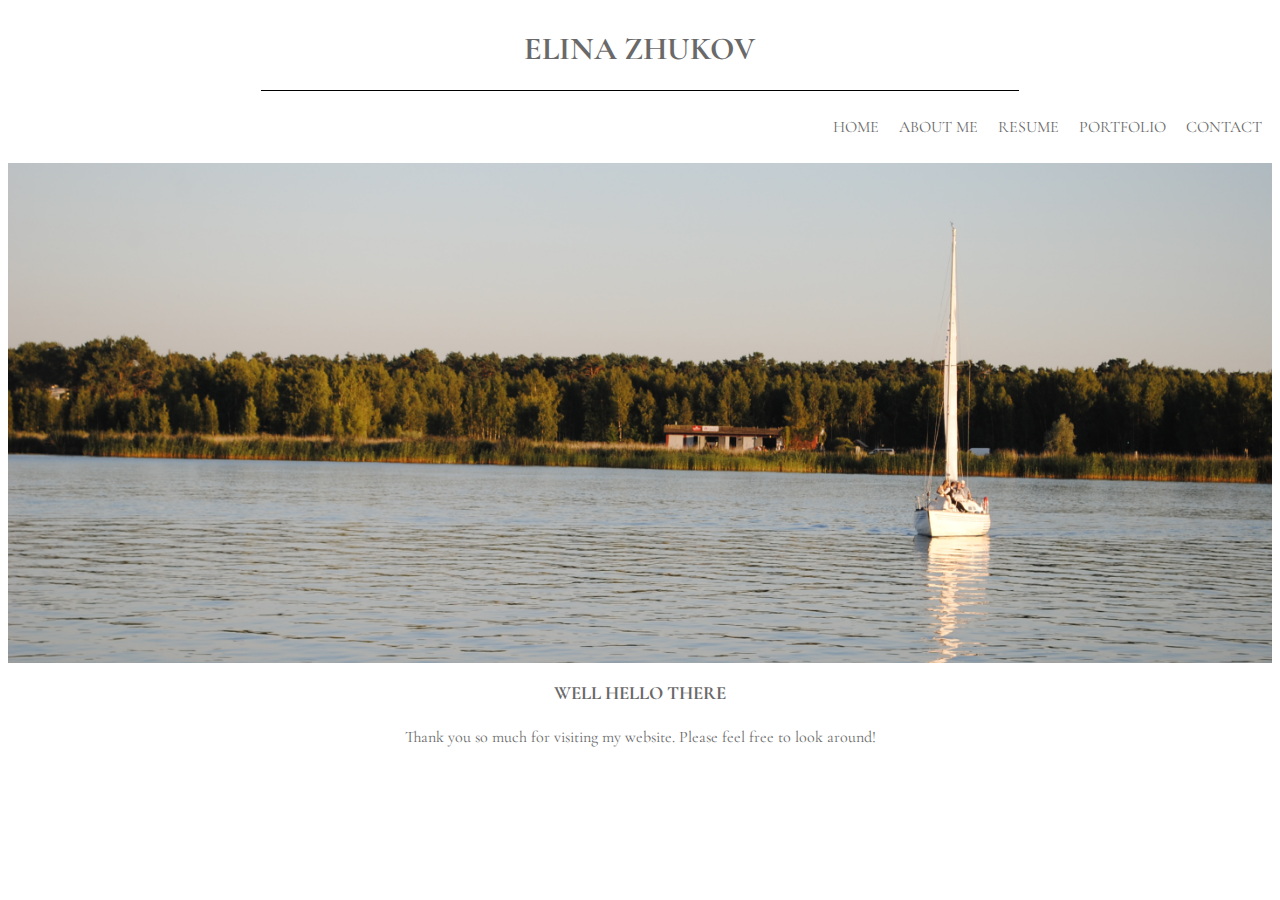
<file: index.html>
<!DOCTYPE html>
<html lang="en">
<head>
    <meta charset="UTF-8">
    <meta name="viewport" content="width=device-width, initial-scale=1">
    <title>Welcome</title>
    <link rel="stylesheet" href="https://necolas.github.io/normalize.css/5.0.0/normalize.css">
    <link rel="stylesheet" href="/CSS/styles.css">
    <link href="https://fonts.googleapis.com/css?family=Cormorant+Garamond" rel="stylesheet">
    
</head>

<body>
   <div class="about-name">
<h1 class="tag name">Elina Zhukov</h1>
   </div>  
    
    <nav>
        <ul>
            <li><a href="index.html">Home</a></li>
            <li><a href="about.html">About Me</a></li>
            <li><a href="resume.html">Resume</a></li>
            <li><a href="portfolio.html">Portfolio</a></li>
            <li><a href="contact.html">Contact</a></li>
        </ul>
    </nav> 
    
<header>
    <img src="img/water.JPG" alt="MainImage" class="main-image">
    <p class="tag greeting">Hello!</p>
</header>

<main>   
    <h3>Well Hello There</h3>
    <p> Thank you so much for visiting my website. Please feel free to look around!</p>
</main>
    </body>
</html>
</file>
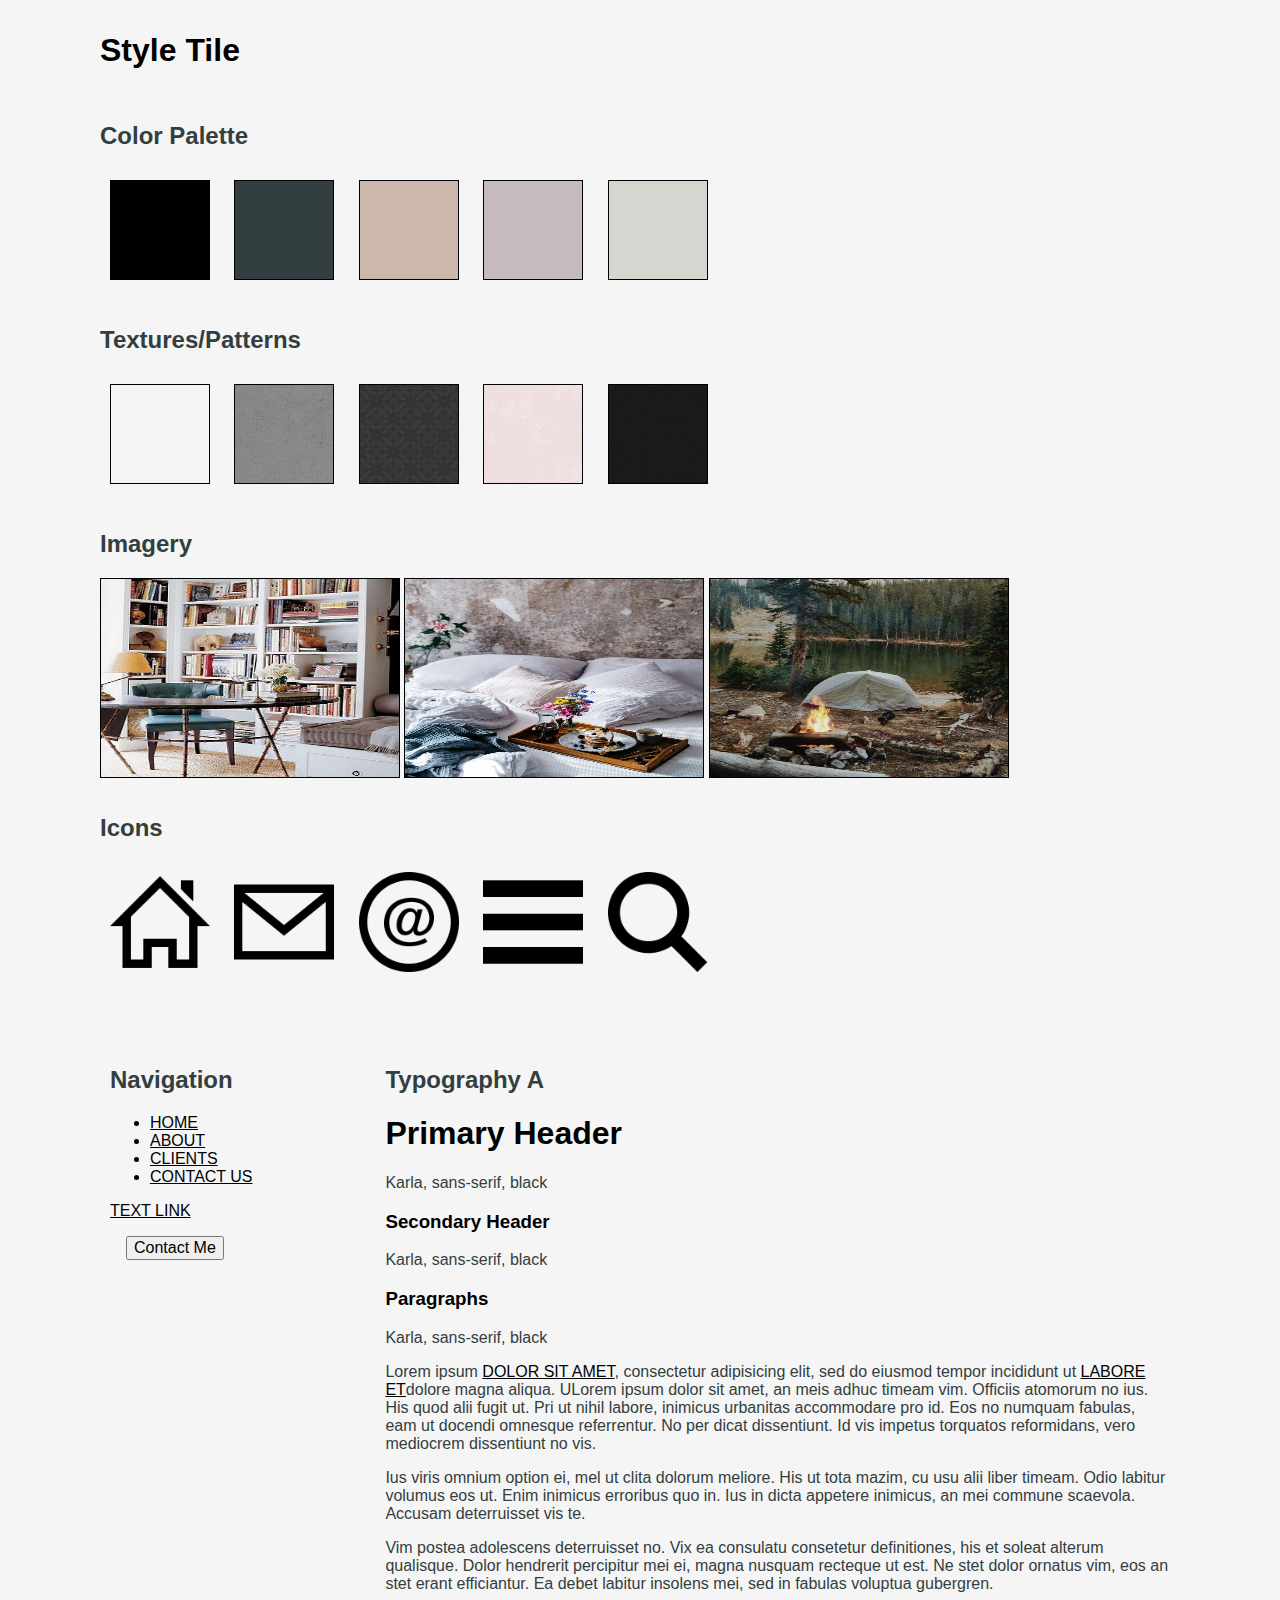
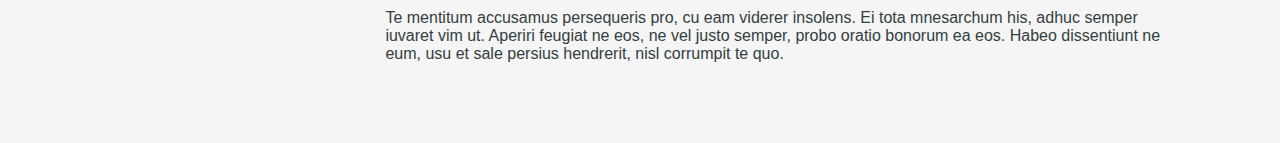
<file: styletile/index.html>
<!doctype html>
<html lang="en">
<head>
  <meta charset="UTF-8" />
  <title>Style Tile</title>

 <link href='https://fonts.googleapis.com/css?family=Henny+Penny' rel='stylesheet' type='text/css'>    	
			
  <link rel="stylesheet" href="css/normalize.css">
  <link rel="stylesheet" href="css/grid.css">	
  <link rel="stylesheet" href="css/tile-template.css"> 			
  <link rel="stylesheet" href="css/styles.css">	
	
</head>
<body>
	

<!-- Project Info -->
	<section class="grid-container">
		<h1>Style Tile</h1>
	</section>

<!-- 
	Color Palette 
	* Add more colors to palette using: 
-->
	<section class="grid-container">
		<h2>Color Palette</h2>
		<div class="color-1"></div>
		<div class="color-2"></div>
		<div class="color-3"></div>
		<div class="color-4"></div>
		<div class="color-5"></div>		
	</section>

<!-- 
	Textues & Patterns 
	* Add more textures or patterns
-->
	<section class="grid-container">
		<h2>Textures/Patterns</h2>
		<div class="pattern-1"></div>
		<div class="pattern-2"></div>
		<div class="pattern-3"></div>
		<div class="pattern-4"></div>
		<div class="pattern-5"></div>
	</section>

<!-- 
	Imagery
-->
	<section class="grid-container">
		<h2>Imagery</h2>
		<div class="imagery-1">
			<img src="img/library.png">
		</div>
		<div class="imagery-2">
			<img src="img/morning.png">
		</div>
		<div class="imagery-3">
			<img src="img/outdoors.png">
		</div>
	
	</section>

<!-- 
	Icons
-->
	<section class="grid-container">
		<h2>Icons</h2>
		<div class="icon-1">
			<img src="img/home.png">
		</div>
		<div class="icon-2">
			<img src="img/email.png">
		</div>
		<div class="icon-3">
			<img src="img/contact.png">
		</div>
		<div class="icon-4">
			<img src="img/menu.png">
		</div>
		<div class="icon-5">
			<img src="img/search.png">
		</div>
	</section>	

<!-- Navigation -->
<section class="grid-container">
	
<!-- Primary Navigation -->	
	<section class="grid-3">
		<h2>Navigation</h2>
		<nav role='navigation'>
		  <ul>
		    <li><a href="#">Home</a></li>
		    <li><a href="#">About</a></li>
		    <li><a href="#">Clients</a></li>
		    <li><a href="#">Contact Us</a></li>
		  </ul>
		</nav>
		
		<p><a href="#">Text Link</a></p>
		<p><button>Contact Me</button></p>

	</section>
		
	<!--  Typography Option 1 -->
	<section class="grid-9">				

		<h2>Typography A</h2>

		<h1>Primary Header</h1>
		<p>Karla, sans-serif, black </p>
		
		<h3>Secondary Header</h3>
		<p>Karla, sans-serif, black</p>
		
		<h3>Paragraphs</h3>
		<p>Karla, sans-serif, black</p>
			
		<p>Lorem ipsum <a href="#">dolor sit amet</a>, consectetur adipisicing elit, sed do eiusmod
		tempor incididunt ut <a href="#">labore et</a>dolore magna aliqua. ULorem ipsum dolor sit amet, an meis adhuc timeam vim. Officiis atomorum no ius. His quod alii fugit ut. Pri ut nihil labore, inimicus urbanitas accommodare pro id. Eos no numquam fabulas, eam ut docendi omnesque referrentur. No per dicat dissentiunt. Id vis impetus torquatos reformidans, vero mediocrem dissentiunt no vis.
			
		<p>Ius viris omnium option ei, mel ut clita dolorum meliore. His ut tota mazim, cu usu alii liber timeam. Odio labitur volumus eos ut. Enim inimicus erroribus quo in. Ius in dicta appetere inimicus, an mei commune scaevola. Accusam deterruisset vis te.</p>

		<p>Vim postea adolescens deterruisset no. Vix ea consulatu consetetur definitiones, his et soleat alterum qualisque. Dolor hendrerit percipitur mei ei, magna nusquam recteque ut est. Ne stet dolor ornatus vim, eos an stet erant efficiantur. Ea debet labitur insolens mei, sed in fabulas voluptua gubergren.</p>

		<p>Te mentitum accusamus persequeris pro, cu eam viderer insolens. Ei tota mnesarchum his, adhuc semper iuvaret vim ut. Aperiri feugiat ne eos, ne vel justo semper, probo oratio bonorum ea eos. Habeo dissentiunt ne eum, usu et sale persius hendrerit, nisl corrumpit te quo.
		</p>
	</section>



</section>

	
  
</body>
</html>
</file>
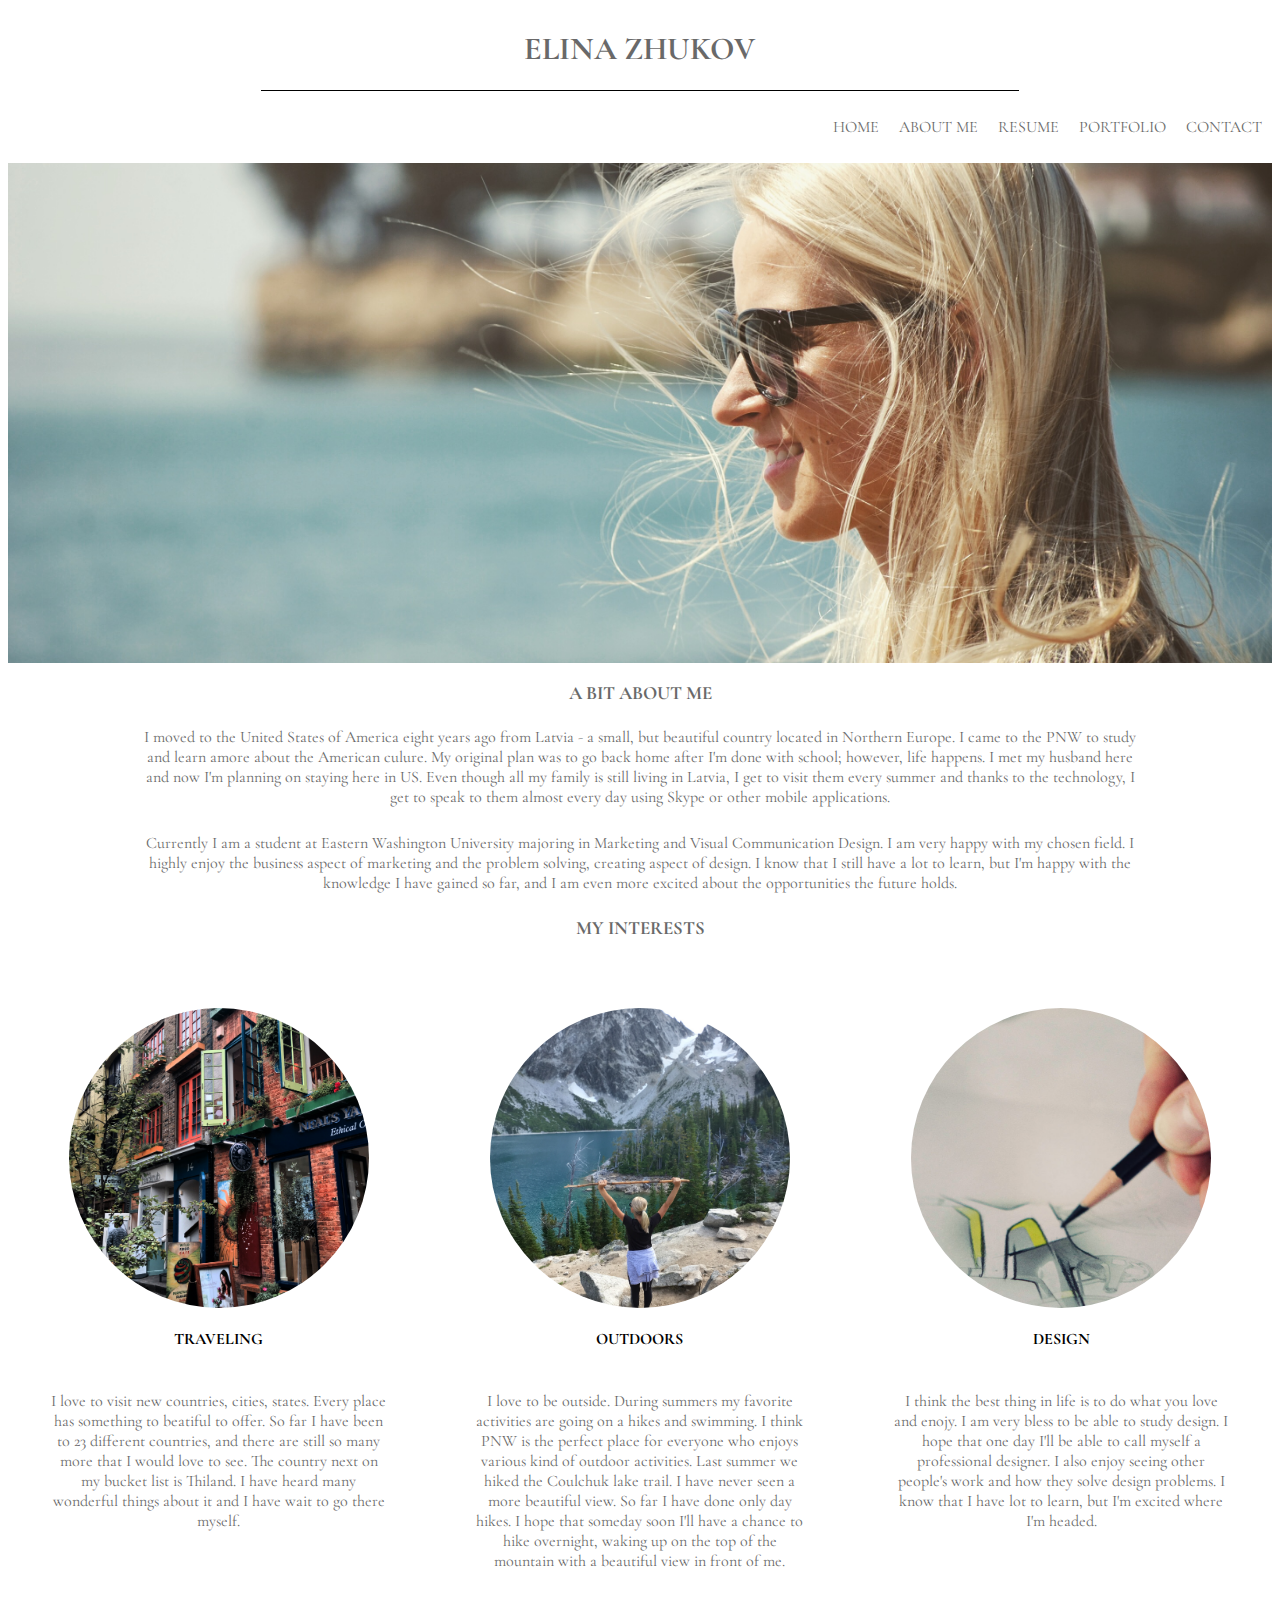
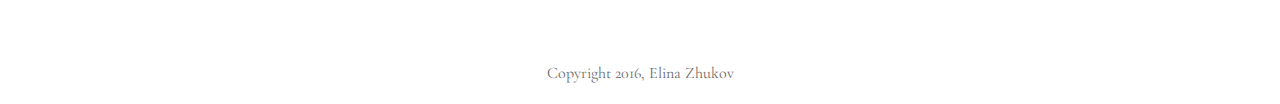
<file: about.html>
<!DOCTYPE html>
<html lang="en">
<head>
    <meta charset="UTF-8">
    <meta name="viewport" content="width=device-width, initial-scale=1">
    <title>About Me</title>
    <link rel="stylesheet" href="https://necolas.github.io/normalize.css/5.0.0/normalize.css">
    <link rel="stylesheet" href="/CSS/styles.css">
    <link href="https://fonts.googleapis.com/css?family=Cormorant+Garamond" rel="stylesheet">
    
</head>

    
<body>
 
<div class="about-name">
<h1 class="tag name">Elina Zhukov</h1>
   </div>  
    

    <nav>
        <ul>
            <li><a href="index.html">Home</a></li>
            <li><a href="about.html">About Me</a></li>
             <li><a href="resume.html">Resume</a></li>
            <li><a href="portfolio.html">Portfolio</a></li>
            <li><a href="contact.html">Contact</a></li>
        </ul>
    </nav>
 
<header>
    <img src="img/ElinaZhukov.JPG" alt="Elina Zhukov" class="main-image">
    <p class="tag greeting">WELL, HELLO THERE!</p>
</header>
    
<main>   
    <h3>A bit about me</h3>
    <p> I moved to the United States of America eight years ago from Latvia - a small, but beautiful country located in Northern Europe. I came to the PNW to study and learn amore about the American culure. My original plan was to go back home after I'm done with school; however, life happens. I met my husband here and now I'm planning on staying here in US. Even though all my family is still living in Latvia, I get to visit them every summer and thanks to the technology, I get to speak to them almost every day using Skype or other mobile applications.</p>
    <p>Currently I am a student at Eastern Washington University majoring in Marketing and Visual Communication Design. I am very happy with my chosen field. I highly enjoy the business aspect of marketing and the problem solving, creating aspect of design. I know that I still have a lot to learn, but I'm happy with the knowledge I have gained so far, and I am even more excited about the opportunities the future holds.</p>
   
    <h3>My interests</h3>
    

   
   <div class="column-container">
   
   
   <div class="column-cell">
   
    <div class="circle-image"><img src="img/london.JPG" alt="London"></div>
    <h4>Traveling</h4>
    <p class="hobby">I love to visit new countries, cities, states. Every place has something to beatiful to offer. So far I have been to 23 different countries, and there are still so many more that I would love to see. The country next on my bucket list is Thiland. I have heard many wonderful things about it and I have wait to go there myself.</p>
    </div>
    
    <div class="column-cell">
    <div class="circle-image"><img src="img/hike.JPG" alt="Hike"></div>
    <h4>Outdoors</h4>
    <p class="hobby">I love to be outside. During summers my favorite activities are going on a hikes and swimming. I think PNW is the perfect place for everyone who enjoys various kind of outdoor activities. Last summer we hiked the Coulchuk lake trail. I have never seen a more beautiful view. So far I have done only day hikes. I hope that someday soon I'll have a chance to hike overnight, waking up on the top of the mountain with a beautiful view in front of me.</p>
    </div>
    
    <div class="column-cell">
    <div class="circle-image"><img src="img/design.jpg" alt="Design"></div>
    <h4>Design</h4>
    <p class="hobby">I think the best thing in life is to do what you love and enojy. I am very bless to be able to study design. I hope that one day I'll be able to call myself a professional designer. I also enjoy seeing other people's work and how they solve design problems. I know that I have lot to learn, but I'm excited where I'm headed.</p>
    </div>


</div>

</main>

<footer>
    <p class="copyright">Copyright 2016, Elina Zhukov</p>
</footer>

        
</body>
</html>
</file>
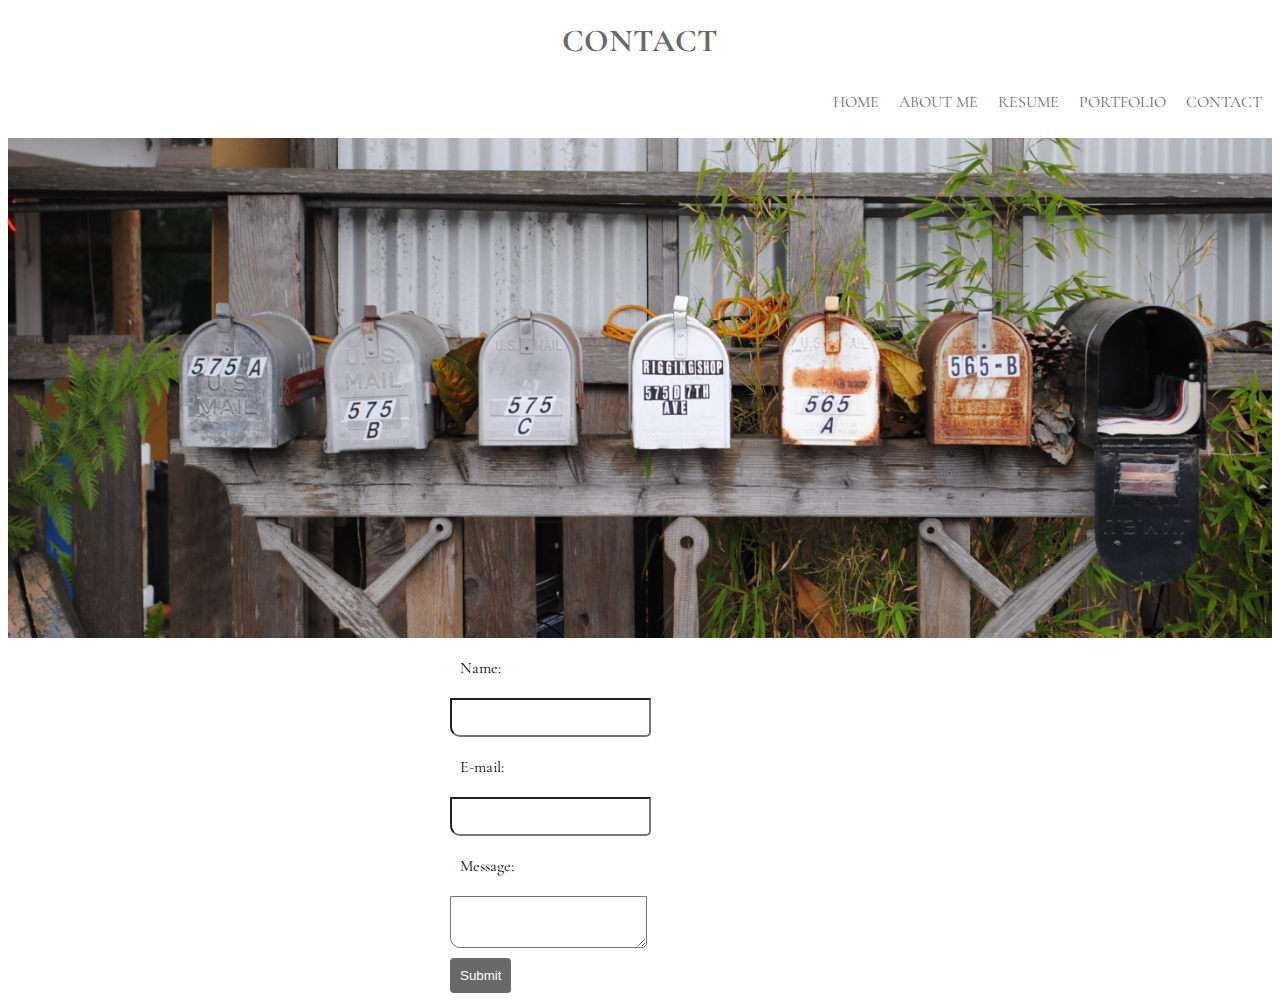
<file: contact.html>
<!DOCTYPE html>
<html lang="en">
<head>
    <meta charset="UTF-8">
    <meta name="viewport" content="width=device-width, initial-scale=1">
    <title>Contact</title>
    <link rel="stylesheet" href="https://necolas.github.io/normalize.css/5.0.0/normalize.css">
    <link rel="stylesheet" href="/CSS/styles.css">
    <link href="https://fonts.googleapis.com/css?family=Cormorant+Garamond" rel="stylesheet">
    
</head>

<body>
   <div class="contact">
<h1 class="tag name">Contact</h1>
   </div>  
    
    <nav>
        <ul>
            <li><a href="index.html">Home</a></li>
            <li><a href="about.html">About Me</a></li>
            <li><a href="resume.html">Resume</a></li>
            <li><a href="portfolio.html">Portfolio</a></li>
            <li><a href="contact.html">Contact</a></li>
        </ul>
    </nav> 
    
<header>
    <img src="img/postbox.JPG" alt="Elina Zhukov" class="main-image">
</header>

<form method="POST" action="http://formspree.io/zhukov.elina@gmail.com">
  
  <label for="name">Name:</label>
  <input type="input" name="name" />

  <label for="email">E-mail:</label>
  <input type="input" name="email" />

  <label for="message">Message:</label>  
  <textarea name="message"></textarea>
  
  <input type="submit" value="Submit" />
  
</form>
    </body>
    
</html>
</file>
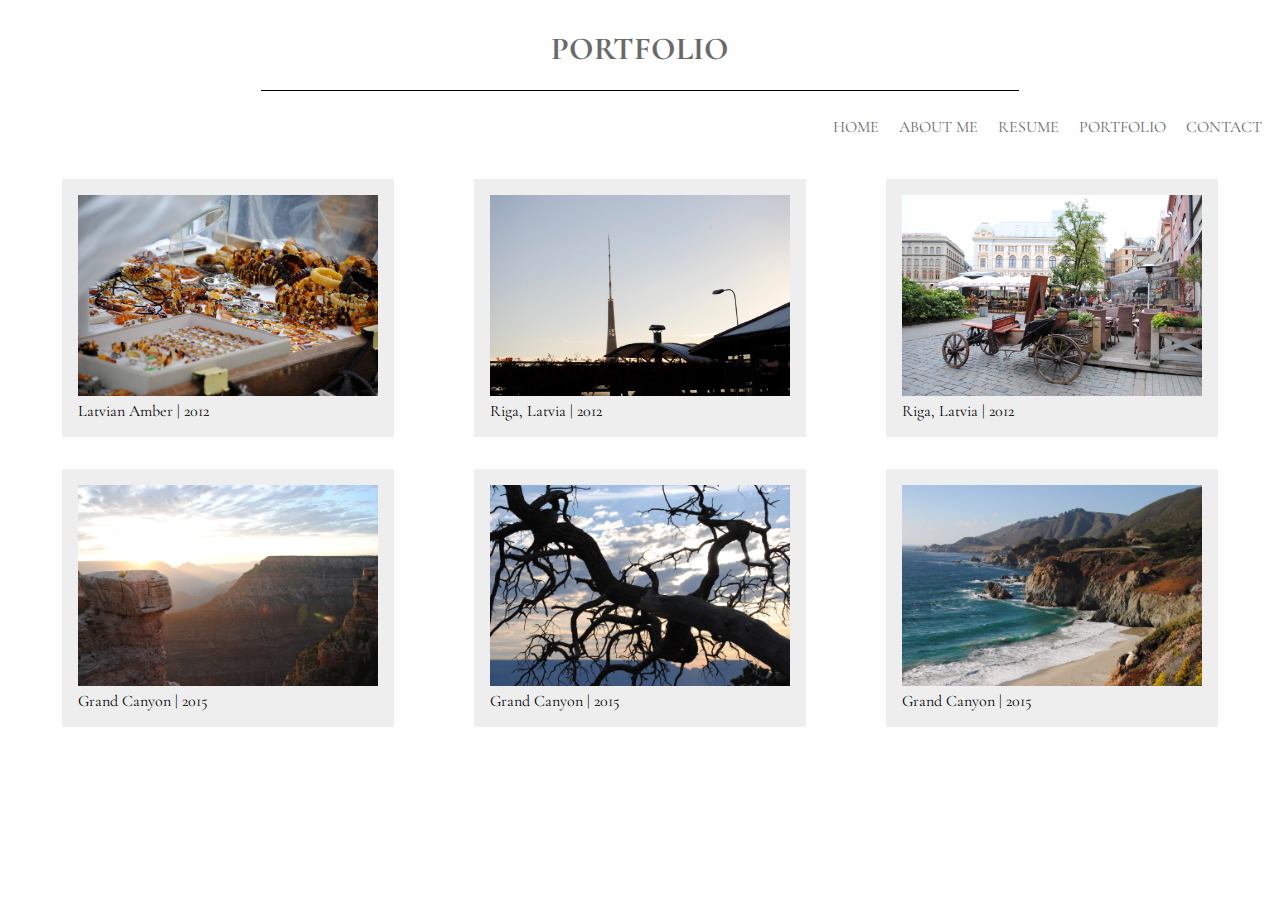
<file: portfolio.html>
<!DOCTYPE html>
<html lang="en">
<head>
    <meta charset="UTF-8">
    <meta name="viewport" content="width=device-width, initial-scale=1">
    <title>Portfolio</title>
    <link rel="stylesheet" href="https://necolas.github.io/normalize.css/5.0.0/normalize.css">
    <link rel="stylesheet" href="/CSS/styles.css">
    <link href="https://fonts.googleapis.com/css?family=Cormorant+Garamond" rel="stylesheet">
    
</head>

    
<body>
 
<div class="about-name">
<h1 class="tag name">Portfolio</h1>
   </div>  

    <nav>
        <ul>
            <li><a href="index.html">Home</a></li>
            <li><a href="about.html">About Me</a></li>
             <li><a href="resume.html">Resume</a></li>
            <li><a href="portfolio.html">Portfolio</a></li>
            <li><a href="contact.html">Contact</a></li>
        </ul>
    </nav>



<main class="gallery">

  <figure>

    <!-- Thumbnail 1 -->
    <a href="#item-1" class="images">
      <img src="img/amber.jpg" alt="amber">
    </a>
    <figcaption>Latvian Amber | 2012</figcaption>

    <!-- Lightbox Overlay 1 -->
    <div class="overlay" id="item-1">
      <img src="img/amber.jpg" alt="Amber">
      <a href="#">&#8855; Close</a>
    </div>

  </figure>
  
  <figure>

    <!-- Thumbnail 2 -->
    <a href="#item-2" class="images">
      <img src="img/TVtower.jpg" alt="Riga">
    </a>
    <figcaption>Riga, Latvia | 2012</figcaption>

    <!-- Lightbox Overlay 1 -->
    <div class="overlay" id="item-2">
      <img src="img/TVtower.jpg" alt="Riga">
      <a href="#">&#8855; Close</a>
    </div>

  </figure>
  <figure>

    <!-- Thumbnail 3  -->
    <a href="#item-3" class="images">
      <img src="img/oldchariot.jpg" alt="Chariot">
    </a>
    <figcaption>Riga, Latvia | 2012</figcaption>

    <!-- Lightbox Overlay 1 -->
    <div class="overlay" id="item-3">
      <img src="img/oldchariot.jpg" alt="Amber">
      <a href="#">&#8855; Close</a>
    </div>

  </figure>
  
   <figure>

    <!-- Thumbnail 4  -->
    <a href="#item-4" class="images">
      <img src="img/GC.JPG" alt="Grand Canyon">
    </a>
    <figcaption>Grand Canyon | 2015</figcaption>

    <!-- Lightbox Overlay 1 -->
    <div class="overlay" id="item-4">
      <img src="img/GC.JPG" alt="Grand Canyon">
      <a href="#">&#8855; Close</a>
    </div>

  </figure>
  
    <figure>

    <!-- Thumbnail 5  -->
    <a href="#item-5" class="images">
      <img src="img/treeGC.JPG" alt="Grand Canyon">
    </a>
    <figcaption>Grand Canyon | 2015</figcaption>

    <!-- Lightbox Overlay 1 -->
    <div class="overlay" id="item-5">
      <img src="img/treeGC.JPG" alt="Grand Canyon">
      <a href="#">&#8855; Close</a>
    </div>

  </figure>
  
    <figure>

    <!-- Thumbnail 6  -->
    <a href="#item-6" class="images">
      <img src="img/coast.JPG" alt="HW 101">
    </a>
    <figcaption>Grand Canyon | 2015</figcaption>

    <!-- Lightbox Overlay 1 -->
    <div class="overlay" id="item-6">
      <img src="img/coast.JPG" alt="HW 101">
      <a href="#">&#8855; Close</a>
    </div>

  </figure>
  
</main>

</body>

        
</html>
</file>
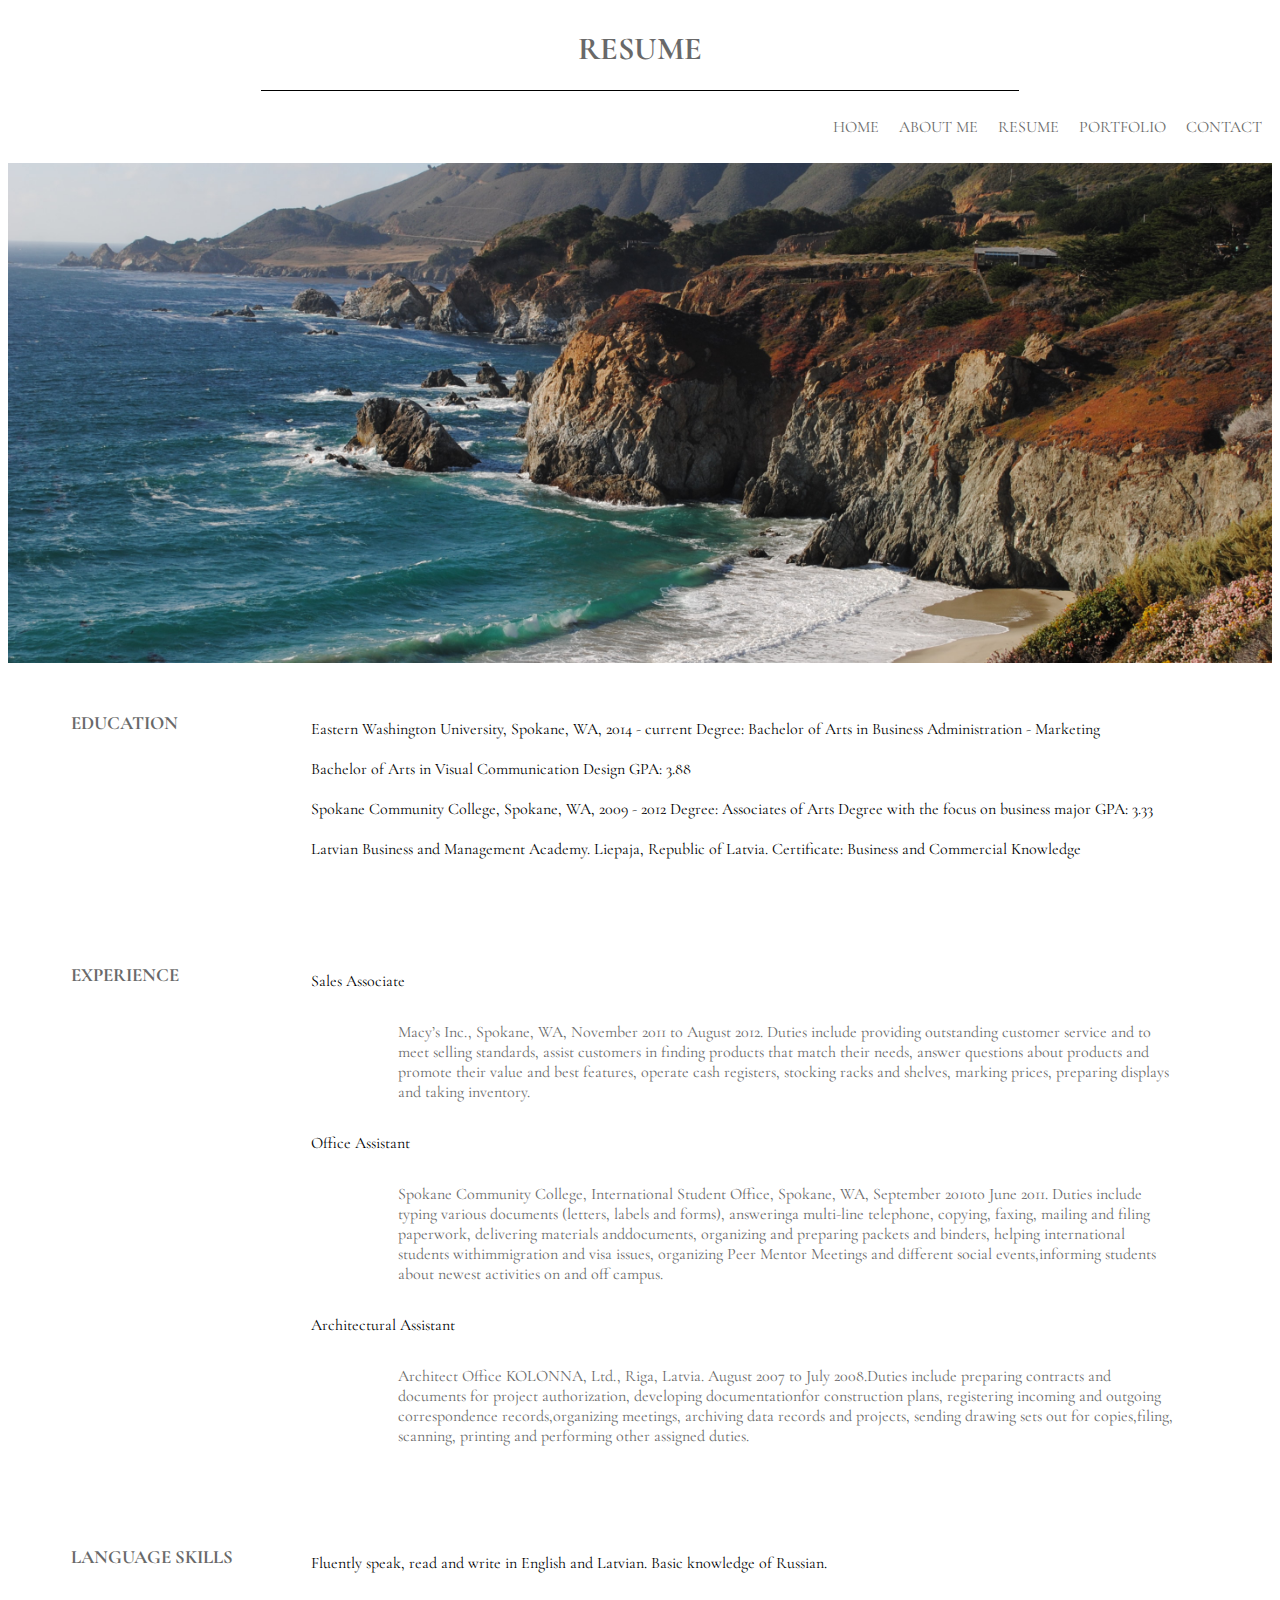
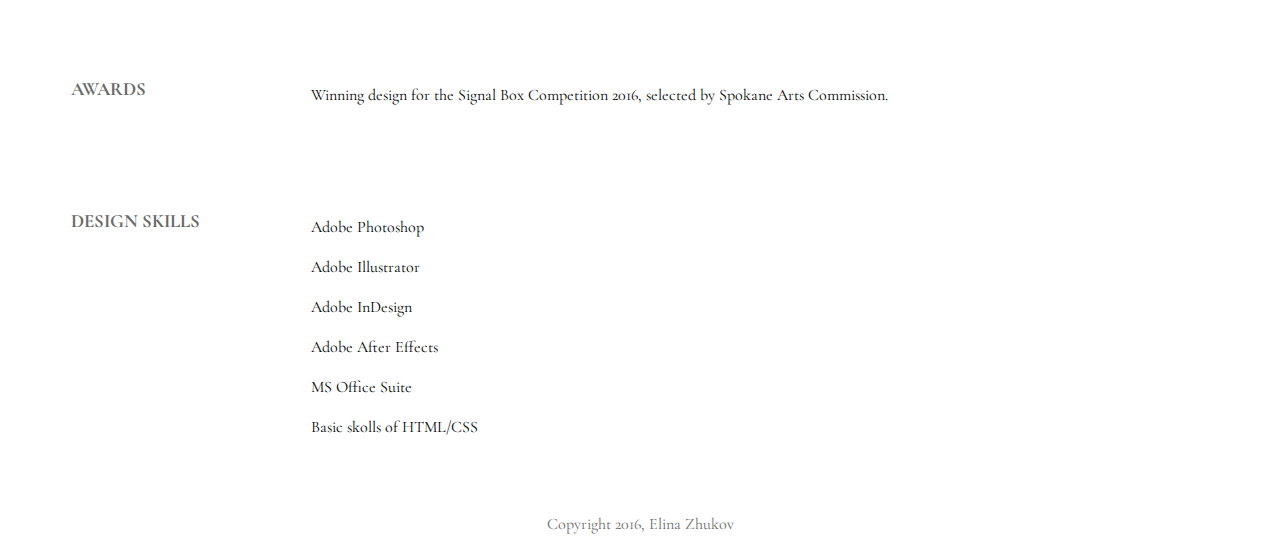
<file: resume.html>
<!DOCTYPE html>
<html lang="en">
<head>
    <meta charset="UTF-8">
    <meta name="viewport" content="width=device-width, initial-scale=1">
    <title>Resume</title>
    <link rel="stylesheet" href="https://necolas.github.io/normalize.css/5.0.0/normalize.css">
    <link rel="stylesheet" href="/CSS/styles.css">
    <link href="https://fonts.googleapis.com/css?family=Cormorant+Garamond" rel="stylesheet">
    
</head>

<body>
   <div class="about-name">
<h1 class="tag name">Resume</h1>
   </div>  
    
    <nav>
        <ul>
            <li><a href="index.html">Home</a></li>
            <li><a href="about.html">About Me</a></li>
            <li><a href="resume.html">Resume</a></li>
            <li><a href="portfolio.html">Portfolio</a></li>
            <li><a href="contact.html">Contact</a></li>
        </ul>
    </nav> 
    
<header>
    <img src="img/coast.JPG" alt="Elina Zhukov" class="main-image">
    <p class="tag greeting">WELL, HELLO THERE!</p>
</header>
    
<main>
   
<div class="resume-section">
    <div class="resume-title"><h3 class="resume-list">EDUCATION</h3></div>
    
        <ul>
        <li>Eastern Washington University, Spokane, WA, 2014 - current Degree: Bachelor of Arts in Business Administration - Marketing</li>
        
        <li>Bachelor of Arts in Visual Communication Design GPA: 3.88</li>
        
        <li>Spokane Community College, Spokane, WA, 2009 - 2012 Degree: Associates of Arts Degree with the focus on business major GPA: 3.33</li>
        
        <li>Latvian Business and Management Academy. Liepaja, Republic of Latvia. Certificate: Business and Commercial Knowledge</li>
        </ul>
</div> 
<div class="resume-section">
     
    <div class="resume-title"><h3 class="resume-list">EXPERIENCE</h3></div>
    
       
    
        <div class="resume-info"><ul class="resume-list">
            <li>Sales Associate</li>
            <p class="description">Macy’s Inc., Spokane, WA, November 2011 to August 2012. Duties include providing outstanding customer service and to meet selling standards, assist customers in finding products that match their needs, answer questions about products and promote their value and best features, operate cash registers, stocking racks and shelves, marking prices, preparing displays and taking inventory.</p>
            
            <li>Office Assistant</li>
            <p class="description">Spokane Community College, International Student Office, Spokane, WA, September 2010to June 2011. Duties include typing various documents (letters, labels and forms), answeringa multi-line telephone, copying, faxing, mailing and filing paperwork, delivering materials anddocuments, organizing and preparing packets and binders, helping international students withimmigration and visa issues, organizing Peer Mentor Meetings and different social events,informing students about newest activities on and off campus.</p>
            
            <li>Architectural Assistant</li>
            <p class="description">Architect Office KOLONNA, Ltd., Riga, Latvia. August 2007 to July 2008.Duties include preparing contracts and documents for project authorization, developing documentationfor construction plans, registering incoming and outgoing correspondence records,organizing meetings, archiving data records and projects, sending drawing sets out for copies,filing, scanning, printing and performing other assigned duties.</p>
        
    </ul></div>
    </div>
    <div class="resume-section">
            
        <div class="resume-title"><h3 class="resume-list">LANGUAGE SKILLS</h3></div> 
           
        <div class="resume-info"><ul class="resume-list">
        <li>Fluently speak, read and write in English and Latvian. Basic knowledge of Russian.</li></ul></div>    
    </div>
    <div class="resume-section">      
        <div class="resume-title"><h3 class="resume-list">AWARDS</h3></div>
            
        <div class="resume-info"><ul class="resume-list">
        <li>Winning design for the Signal Box Competition 2016, selected by Spokane Arts Commission.</li></ul></div>
    </div>
    <div class="resume-section">       
        <div class="resume-title"><h3 class="resume-list">DESIGN SKILLS</h3></div>
           
            <div class="resume-info"><ul>
                <li>Adobe Photoshop</li>
                <li>Adobe Illustrator</li>
                <li>Adobe InDesign</li>
                <li>Adobe After Effects</li>
                <li>MS Office Suite</li>
                <li>Basic skolls of HTML/CSS</li>
                </ul></div>
    </div>        
    
</main>
   

<footer>
    <p class="copyright">Copyright 2016, Elina Zhukov</p>
</footer>
   
</body>

</html>
</file>
<file: CSS/styles.css>
body {font-family: 'Cormorant Garamond', serif;
}

.about-name {
    width: 60%;
    display: flex;
    justify-content: center;
    margin: auto;
    border-bottom: 1px solid #000;
}

nav {
    width: 100%;
}

nav ul {
    display: flex;
    -webkit-flex-direction: row;
    -moz-flex-direction: row;
    -ms-flex-direction: row;
    -o-flex-direction: row;
    flex-direction: row;
    justify-content: flex-end;
}

nav li {
    padding: 10px 15px;
    list-style-type: none;
   
}

nav a {
    text-decoration: none;
    color: dimgray;
    text-transform: uppercase;   
}

nav li:hover {
    background: lightgray; 
}


header {
    position: relative;
    height: 500px;
}

.name {
    text-align: center;
    color: dimgray;
    text-transform: uppercase;
}


h3 {
    text-align: center;
    color: dimgray;
    text-transform: uppercase;
}

.main-image {
    width: 100%;
    height: 100%;
    position: absolute;
    object-fit: cover;
    overflow: hidden;
}


.circle-image {
   width: 300px;
    height:300px ;
    position: relative;
    border-radius: 50%;
}

.circle-image img {
    position: absolute;
    object-fit: cover;
    width: 100%;
    height: 100%;
    border-radius: 50%;
}


p {
    text-align: center;
    color: black;
    padding: 5px 10% 5px 10%;
    color: dimgray;
    
}

h4 {
    text-transform: uppercase;
}


/*  Column Layout  */

.column-container {
    display: flex;
    -webkit-flex-direction: column;
    -moz-flex-direction: column;
    -ms-flex-direction: column;
    -o-flex-direction: column;
    flex-direction: column;
    margin: auto;
    width: 100%;
    padding: 50px 0
}

.column-cell {
    display: flex;
    width: 100%;
    -webkit-flex-direction: column;
    -moz-flex-direction: column;
    -ms-flex-direction: column;
    -o-flex-direction: column;
    flex-direction: column;
    -ms-align-items: center;
    align-items: center;
}


.resume-section {
display: flex;
flex-direction: column;
width: 80%;
padding: 15px 10%;
overflow: hidden;
}

.resume-title {
    width: 100%;
}

.resume-info {
    width: 100%;
}

.resume-title h3 {
    text-align: left;
}


.description {
    list-style-type: none;
    text-align: left;
}

.resume-list li {
    list-style-type: none;
    text-align: left;
}

 ul li{
    list-style-type: none;
    padding: 10px;
}


/*Contact Form*/
form {
  max-width:25em;
  margin: 0 auto;
}

label,
input,
textarea
{
  display: block;
  margin: 10px;
  padding: 10px;
  border-radius:0 0 5px 10px;

    
}


input[type=submit] {
  background: dimgrey;
  border: none;
  border-radius: 4px;
  color: #fff;
  padding: 10px;
}


input:focus,
textarea:focus {
  transition: background .25s;
  outline: none;
}


/*Portfolio*/
* {
  box-sizing: border-box;
}

/* Layout with Flexbox */
.gallery {
    width: 100%;
    display: flex;
    flex-wrap: wrap;
    justify-content: center;
}

figure {
  background: #eee;
    padding: 1em;
    height: 90%;
  /* Set `flex-basis` to any value */
  flex-direction: row;
  
 /* Child & Also Parent   */
  flex-flow: row wrap;
  justify-content: center;
  align-items: center;
}

/* Specific Gallery Styling. Have Fun! */
figure img {
    width: 300px;
    height:auto;
}


/* Lightbox Overlay */
.overlay {
  display: none;
  
/* Overlay Styling   */
  height: 100%;
  width: 100%;
  position: absolute;
  top: 0;
  left: 0;
  background: rgba(0, 0, 0, 0.8);   
}

.overlay:target {
  display: flex;
  min-height: 50vh;
  justify-content: center;
  align-items: center; 
  flex-direction: column;    
}

.overlay img {
    width: 380px;
    height: auto;
    border: none;
}

/* Close Button  */
.overlay a {
   font-size: 1em;
    margin: 15px;
    padding: 10px;
    color: white;
    text-transform: uppercase;
    text-decoration: none;
}

/*Home Page*/





@media screen and (min-width: 1000px) {
    
    .column-container {
        -webkit-flex-direction: row;
        -moz-flex-direction: row;
        -ms-flex-direction: row;
        -o-flex-direction: row;
        flex-direction: row;
    }
    
    .column-cell {
        width: 33.3333%;
    }
    
    .resume-title {
        width: 20%;
    }
    
    .resume-info {
        width: 80%;
    }
    
    .resume-section {
        width: 100%;
        flex-direction: row;
        padding: 30px 0;
    }
    
    .resume-title h3 {
        margin-left: 25%;
    }
    .overlay img {
    width: 1000px;
    height: auto;
    border: none;
}
    
}
</file>
<file: styletile/css/grid.css>
/* Global
================================ */

* {
	-webkit-box-sizing: border-box;
	-moz-box-sizing: border-box;
	box-sizing: border-box;
}


.grid-container {
	padding-left: 10px;
	padding-right: 10px;
	margin-left: auto;
	margin-right: auto;
}
img {
	width: 100%;
}

/* Media Queries
================================ */

@media (min-width: 1px) and (max-width: 767px)  {
	.grid-container > [class^="grid-"] {
		padding-top: 5px;
		padding-bottom: 5px;
	}
	.hide-mobile {
		display: none;
	}
}

@media (min-width: 768px) {

	/* Columns
	================================ */

	.grid-container > [class^="grid-"] {
		float: left;
		min-height: 1px;
		padding-left: 10px;
		padding-right: 10px;
		margin-left: 2%;
	}
	.grid-container > [class^="grid-"]:first-child {
		margin-left: 0;
	}
	.grid-container > [class^="grid-"]:last-child {
		float: right;
	}

	/* Columns are 65px wide, with 20px gutters
	=========================================== */

	.grid-1 {
		width: 6.5%;
	}
	.grid-2 {
		width: 15%;
	}
	.grid-3 {
		width: 23.5%;
	}
	.grid-4 {
		width: 32%;
	}
	.grid-5 {
		width: 40.5%;
	}
	.grid-6 {
		width: 49%;
	}
	.grid-7 {
		width: 57.5%;
	}
	.grid-8 {
		width: 66%;
	}
	.grid-9 {
		width: 74.5%;
	}
	.grid-10 {
		width: 83%;
	}
	.grid-11 {
		width: 91.5%;
	}
	.grid-12 {
		width: 100%;
	}

	/* Clearfix
	================================ */

	.grid-container:after,
	.group:after {
	  content: " ";
	  display: table;
	  clear: both;
	}
}
@media (min-width: 1200px) {
	.grid-container {
		max-width: 1100px;
	}
}
</file>
<file: styletile/css/tile-template.css>
/* Boxes */
.color-1,
.color-2,
.color-3,
.color-4,
.color-5,
.pattern-1,
.pattern-2,
.pattern-3,
.pattern-4,
.pattern-5,
.icon-1,
.icon-2,
.icon-3,
.icon-4,
.icon-5 {
	border: 1px solid #000;
	display: inline-block;
	margin: 10px;
	height: 100px;
	width: 100px;
}

.imagery-1 img,
.imagery-2 img,
.imagery-3 img,
.imagery-4 img,
.imagery-5 img {
	border: 1px solid #000;
	height: 200px;
	width: 300px;
}

.imagery-1, 
.imagery-2, 
.imagery-3, 
.imagery-4, 
.imagery-5 {
	display: inline-block;
} 

section	{
	margin: 2em 0;
	position: relative;
}

.label {
	background: rgba(131,131,131,.5);
	color: #fff;
	padding: .5em;
	position: absolute;
	left: -60px;
	top: -30px;	
}

/* Forms & Tables */
td {
	border: 1px solid #000;
	padding: .5em;
}

label, input, button {
	display: block;
	margin: 1em;
}

/* Figure */
figure {
	border: 1px solid #000;
	padding: 1em;
}

/*******************************/
/* DO NOT EDIT BELOW THIS LINE */
/*******************************/
</file>
<file: styletile/css/styles.css>
/***************/
/* YOUR STYLES */
/***************/
body {
  background-color: whitesmoke;
}

/* Color Palette */
.color-1 { background: #010104;}
.color-2 { background: #333E40;}
.color-3 { background: #CCB7AC;}
.color-4 { background: #C6BCBD;}
.color-5 { background: #D5D6D0;}       
}


/* Textures or Patterns*/

.pattern-1 { background: url("../img/brushed.png");}
.pattern-2 { background: url("../img/mochaGrunge.png");}
.pattern-3 { background: url("../img/dark_embroidery.png");}
.pattern-4 { background: url("../img/pink_rice.png");}
.pattern-5 { background: url("../img/txture.png");}    

/* Imagery */

 
/* Icons */
html .icon-1, html .icon-2, html .icon-3, html .icon-4, html .icon-5 {border: none}

/* Navigation */
a:link,
a:visited { 
color: #010104; 
    text-transform: uppercase;
}
a:hover {
    color: G;
}
a:active {
    color:#CCB7AC;
    background: #D5D6D0;}

/* Typography */
    
.grid-9 {
  font-family: 'Karla', sans-serif;
}
p, h2 {color: #333E40}
</file>
